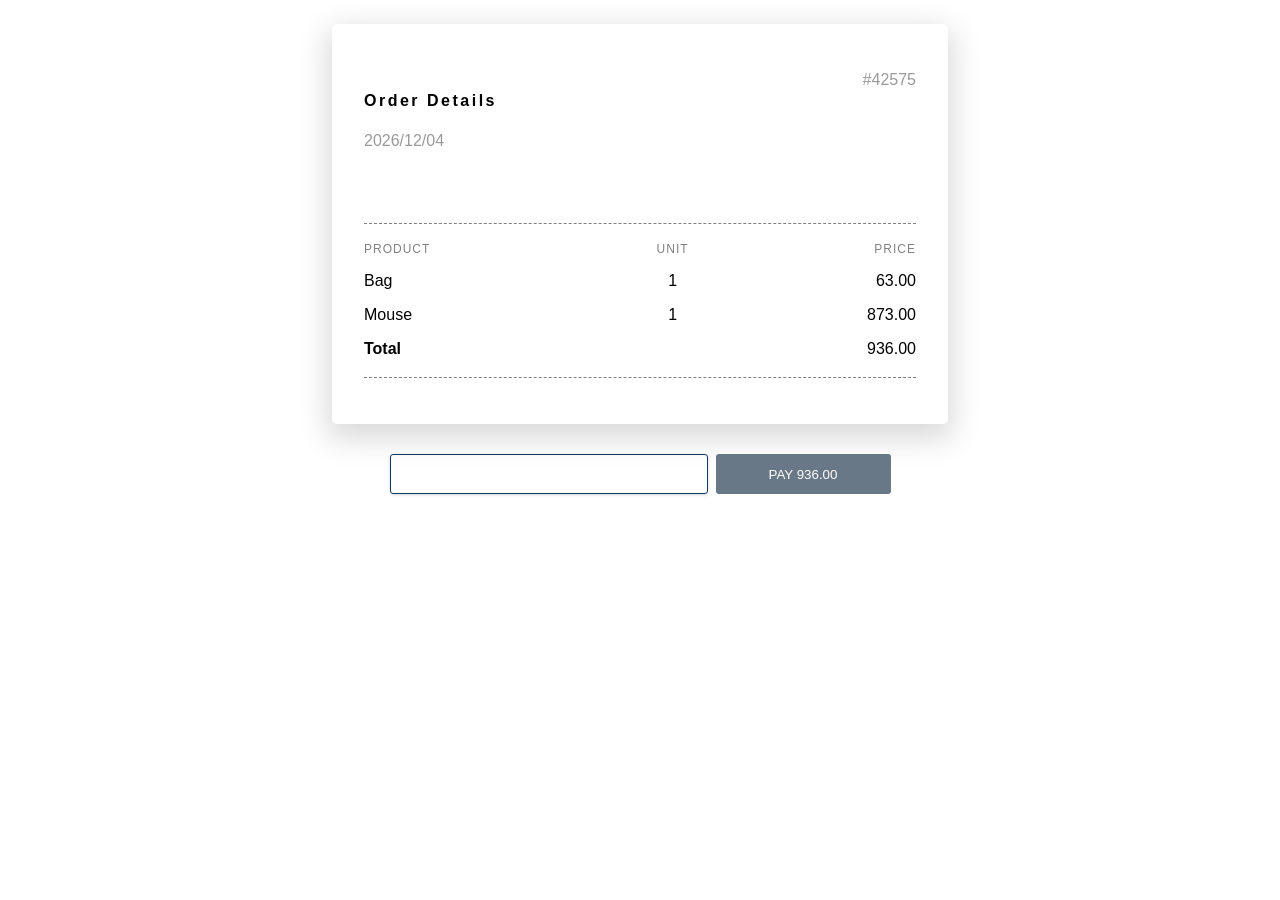
<file: frontend/index.html>
<!DOCTYPE html>
<html lang="en">
  <head>
    <meta charset="utf-8" />
    <meta name="viewport" content="width=device-width, initial-scale=1.0" />
    <title>Checkout</title>
    <!-- <link rel="stylesheet" href="normalize.css" /> -->
    <link rel="stylesheet" href="./css/style.css" />
  </head>

  <body>
    <div class="container">
      <div class="invoice-card">
        <div class="invoice-title">
          <div id="main-title">
            <h4>Order Details</h4>
            <span id="order_number">#89292</span>
          </div>

          <span id="order_date">20/06/2022</span>
        </div>

        <div class="invoice-details">
          <table class="invoice-table">
            <thead>
              <tr>
                <td>PRODUCT</td>
                <td class="unit">UNIT</td>
                <td>PRICE</td>
              </tr>
            </thead>

            <tbody>
              <tr class="row-data">
                <td>Bag</td>
                <td class="unit">1</td>
                <td id="price_one"></td>
              </tr>

              <tr class="row-data">
                <td>Mouse</td>
                <td class="unit">1</td>
                <td id="price_two"></td>
              </tr>

              <tr class="calc-row">
                <td colspan="2"><b> Total</b></td>
                <td id="price_total"></td>
              </tr>
            </tbody>
          </table>
        </div>

        <div class="invoice-footer"></div>
      </div>

      <form
        id="payment-form"
        method="POST"
        action="https://merchant.com/charge-card"
      >
        <div class="one-liner">
          <div class="card-frame"></div>
          <button id="pay-button" disabled>PAY NOW</button>
        </div>
        <p class="error-message"></p>
        <p class="success-payment-message"></p>
      </form>
    </div>

    <script src="https://cdn.checkout.com/js/framesv2.min.js"></script>
    <script type="module" src="./js/app.js"></script>
    <!-- <script type="module" src="/js/checkPayment.js"></script> -->
  </body>
</html>
</file>
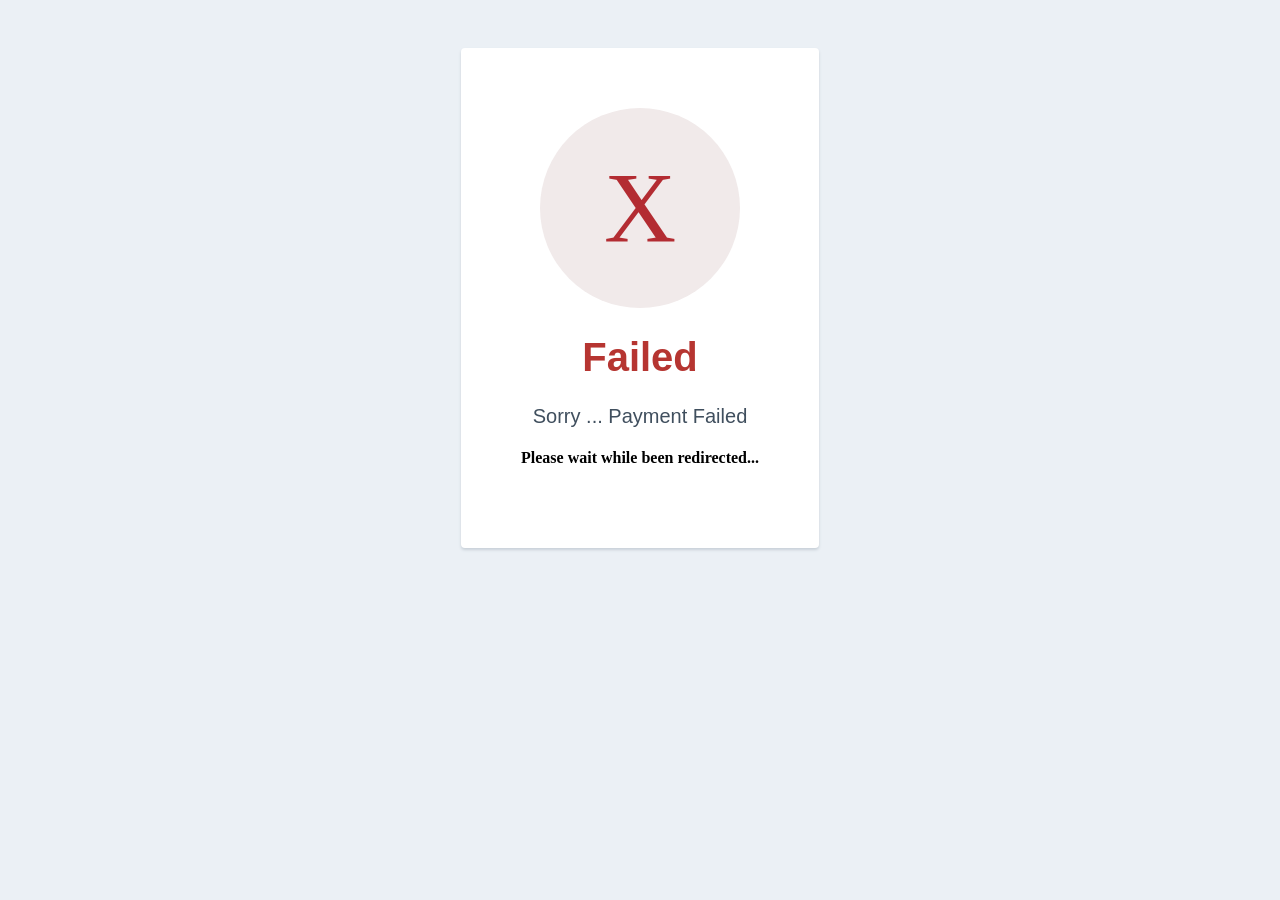
<file: frontend/pages/payment_failed.html>
<!DOCTYPE html>
<html lang="en">
  <head>
    <meta charset="UTF-8" />
    <meta http-equiv="X-UA-Compatible" content="IE=edge" />
    <meta name="viewport" content="width=device-width, initial-scale=1.0" />
    <title>Failed</title>
  </head>
  <style>
    body {
      text-align: center;
      padding: 40px 0;
      background: #ebf0f5;
    }
    h1 {
      color: #b63531;
      font-family: "Nunito Sans", "Helvetica Neue", sans-serif;
      font-weight: 900;
      font-size: 40px;
      margin-bottom: 10px;
    }
    p {
      color: #404f5e;
      font-family: "Nunito Sans", "Helvetica Neue", sans-serif;
      font-size: 20px;
      margin-top: 25px;
    }
    i {
      color: #b32c32;
      font-size: 100px;
      line-height: 200px;
      /* margin-left: -15px; */
      font-family: cursive;
      font-style: normal;
    }
    .card {
      background: white;
      padding: 60px;
      border-radius: 4px;
      box-shadow: 0 2px 3px #c8d0d8;
      display: inline-block;
      margin: 0 auto;
    }
  </style>
  <body>
    <div class="card">
      <div
        style="
          border-radius: 200px;
          height: 200px;
          width: 200px;
          background: #f1eaea;
          margin: 0 auto;
        "
      >
        <i class="checkmark">X</i>
      </div>
      <h1>Failed</h1>
      <p>Sorry ... Payment Failed</p>

      <h4>Please wait while been redirected...</h4>
    </div>
  </body>

  <script type="module" src="../js/Payment.js"></script>
</html>
</file>
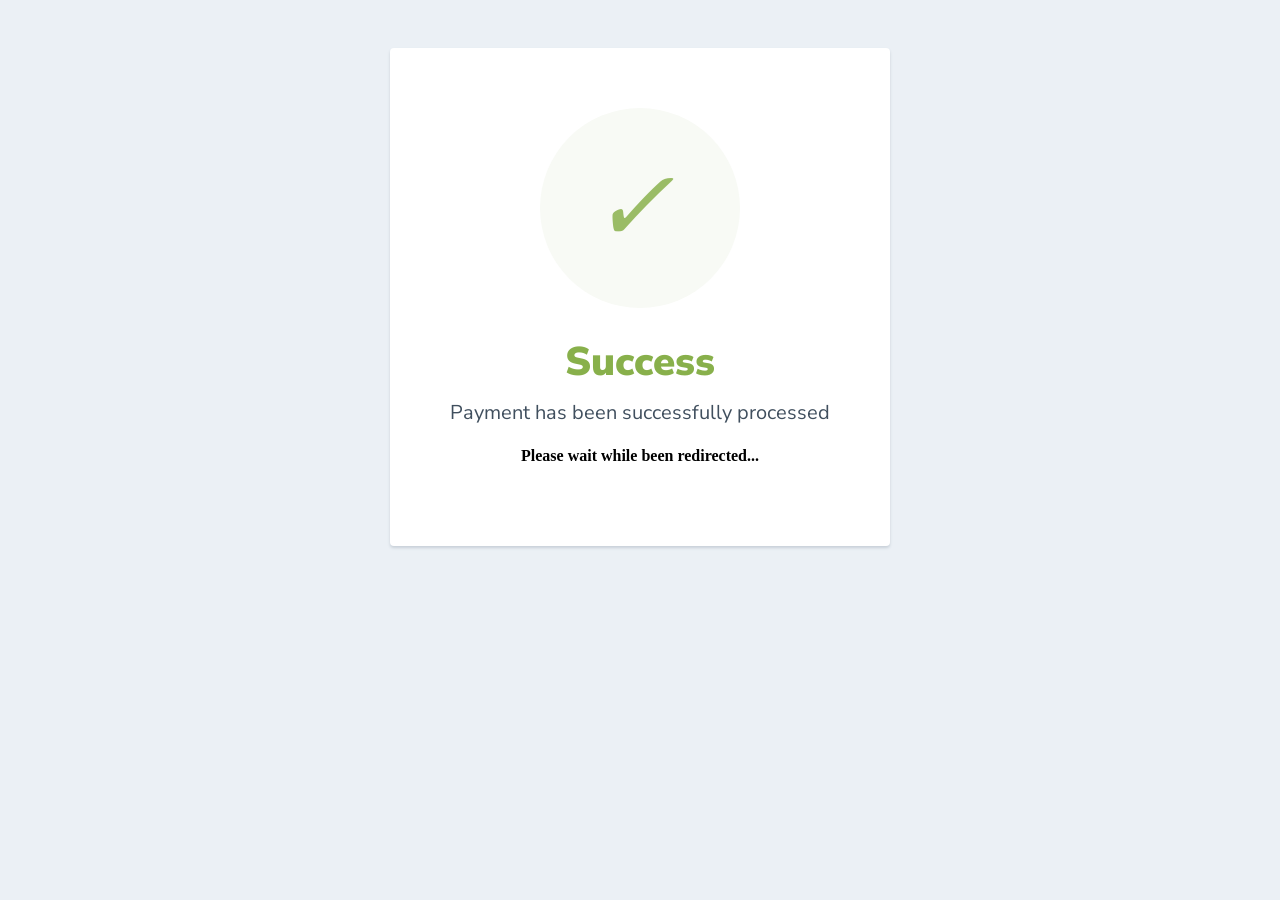
<file: frontend/pages/payment_success.html>
<!DOCTYPE html>
<html lang="en">
  <head>
    <meta charset="UTF-8" />
    <meta http-equiv="X-UA-Compatible" content="IE=edge" />
    <meta name="viewport" content="width=device-width, initial-scale=1.0" />
    <link
      href="https://fonts.googleapis.com/css?family=Nunito+Sans:400,400i,700,900&display=swap"
      rel="stylesheet"
    />
    <title>Success</title>
  </head>
  <style>
    body {
      text-align: center;
      padding: 40px 0;
      background: #ebf0f5;
    }
    h1 {
      color: #88b04b;
      font-family: "Nunito Sans", "Helvetica Neue", sans-serif;
      font-weight: 900;
      font-size: 40px;
      margin-bottom: 10px;
    }
    p {
      color: #404f5e;
      font-family: "Nunito Sans", "Helvetica Neue", sans-serif;
      font-size: 20px;
      margin: 0;
    }
    i {
      color: #9abc66;
      font-size: 100px;
      line-height: 200px;
      margin-left: -15px;
    }
    .card {
      background: white;
      padding: 60px;
      border-radius: 4px;
      box-shadow: 0 2px 3px #c8d0d8;
      display: inline-block;
      margin: 0 auto;
    }
  </style>
  <body>
    <div class="card">
      <div
        style="
          border-radius: 200px;
          height: 200px;
          width: 200px;
          background: #f8faf5;
          margin: 0 auto;
        "
      >
        <i class="checkmark">✓</i>
      </div>
      <h1>Success</h1>
      <p>Payment has been successfully processed</p>

      <h4>Please wait while been redirected...</h4>
    </div>
  </body>

  <!-- <script src="https://cdn.checkout.com/js/framesv2.min.js"></script> -->
  <!-- <script type="module" src="/js/app.js"></script> -->
  <script type="module" src="../js/Payment.js"></script>
</html>
</file>
<file: frontend/css/style.css>
*,
*::before,
*::after {
  box-sizing: border-box;
}

html {
  padding: 1rem;
  background-color: #fff;
  font-family: -apple-system, BlinkMacSystemFont, "Segoe UI", Roboto, Oxygen,
    Ubuntu, Cantarell, "Open Sans", "Helvetica Neue", sans-serif;
}

.container {
  display: flex;
  flex-direction: column;
  justify-content: center;
  align-items: center;
}

#payment-form {
  max-width: 31.5rem;
  margin: 30px auto;
}

iframe {
  width: 100%;
}

.one-liner {
  display: flex;
  flex-direction: column;
}

.pay-button {
  border: none;
  border-radius: 8px;
  color: #fff;
  font-weight: 500;
  height: 35px;
  width: 10%;
  background-color: #13395e;
  box-shadow: 0 1px 3px 0 rgba(19, 57, 94, 0.4);

  font-size: 15px;
  display: flex;
  margin: 40px auto;
  justify-content: center;
  align-items: center;
}

#pay-button {
  border: none;
  border-radius: 3px;
  color: #fff;
  font-weight: 500;
  height: 40px;
  width: 100%;
  background-color: #13395e;
  box-shadow: 0 1px 3px 0 rgba(19, 57, 94, 0.4);
}

#pay-button:active {
  background-color: #0b2a49;
  box-shadow: 0 1px 3px 0 rgba(19, 57, 94, 0.4);
}

#pay-button:hover {
  background-color: #15406b;
  box-shadow: 0 2px 5px 0 rgba(19, 57, 94, 0.4);
}

#pay-button:disabled {
  background-color: #697887;
  box-shadow: none;
}

#pay-button:not(:disabled) {
  cursor: pointer;
}

.card-frame {
  border: solid 1px #13395e;
  border-radius: 3px;
  width: 100%;
  margin-bottom: 8px;
  height: 40px;
  box-shadow: 0 1px 3px 0 rgba(19, 57, 94, 0.2);
}

.card-frame.frame--rendered {
  opacity: 1; /* Prevents iFrame rendering issue */

  /* Reminder: consider removal of 'rendered' */
  /* event passing to Merchant page */
}

.card-frame.frame--rendered.frame--focus {
  border: solid 1px #13395e;
  box-shadow: 0 2px 5px 0 rgba(19, 57, 94, 0.15);
}

.card-frame.frame--rendered.frame--invalid {
  border: solid 1px #d96830;
  box-shadow: 0 2px 5px 0 rgba(217, 104, 48, 0.15);
}

.error-message {
  color: #c9501c;
  font-size: 0.9rem;
  margin: 8px 0 0 1px;
  font-weight: 300;
}

.success-payment-message {
  color: #13395e;
  line-height: 1.4;
}
.token {
  color: #b35e14;
  font-size: 0.9rem;
  font-family: monospace;
}

.invoice-card {
  display: flex;
  flex-direction: column;
  padding: 10px 2em;
  min-height: 25em;
  width: 50%;
  background-color: #fff;
  border-radius: 5px;
  box-shadow: 0px 10px 30px 5px rgba(0, 0, 0, 0.15);
}

.invoice-card > div {
  margin: 5px 0;
}

.invoice-title {
  flex: 3;
}

.invoice-title #date {
  display: block;
  margin: 8px 0;
  font-size: 12px;
}

.invoice-title #main-title {
  display: flex;
  justify-content: space-between;
  margin-top: 2em;
}

.invoice-title #main-title h4 {
  letter-spacing: 2.5px;
}

.invoice-title span {
  color: rgba(0, 0, 0, 0.4);
}

.invoice-details {
  flex: 1;
  border-top: 0.5px dashed grey;
  border-bottom: 0.5px dashed grey;
  display: flex;
  align-items: center;
}

.invoice-table {
  width: 100%;
  border-collapse: collapse;
}

.invoice-table thead tr td {
  font-size: 12px;
  letter-spacing: 1px;
  color: grey;
  padding: 8px 0;
}

.invoice-table thead tr td:nth-last-child(1),
.row-data td:nth-last-child(1),
.calc-row td:nth-last-child(1)
{
  text-align: right;
}

.invoice-table tbody tr td {
    padding: 8px 0;
    letter-spacing: 0;
}

.invoice-table .row-data #unit {
  text-align: center;
}

.invoice-table .row-data span {
  font-size: 13px;
  color: rgba(0, 0, 0, 0.6);
}

.invoice-footer {
  flex: 1;
  display: flex;
  justify-content: flex-end;
  align-items: center;
}

.invoice-footer #later {
  margin-right: 5px;
}

.unit{
  text-align: center;
}

.btn {
  border: none;
  padding: 5px 0px;
  background: none;
  cursor: pointer;
  letter-spacing: 1px;
  outline: none;
}

.btn.btn-secondary {
  color: rgba(0, 0, 0, 0.3);
}

.btn.btn-primary {
  color: var(--primary-color);
}

.btn#later {
  margin-right: 2em;
}

.green{

  font-weight: 600;
  color: rgb(38, 151, 38);
}

.red{
  color: rgb(206, 36, 36);
  font-weight: 600;
}

@media screen and (min-width: 31rem) {
  .one-liner {
    flex-direction: row;
  }

  .card-frame {
    width: 318px;
    margin-bottom: 0;
  }

  #pay-button {
    width: 175px;
    margin-left: 8px;
  }
}
</file>
